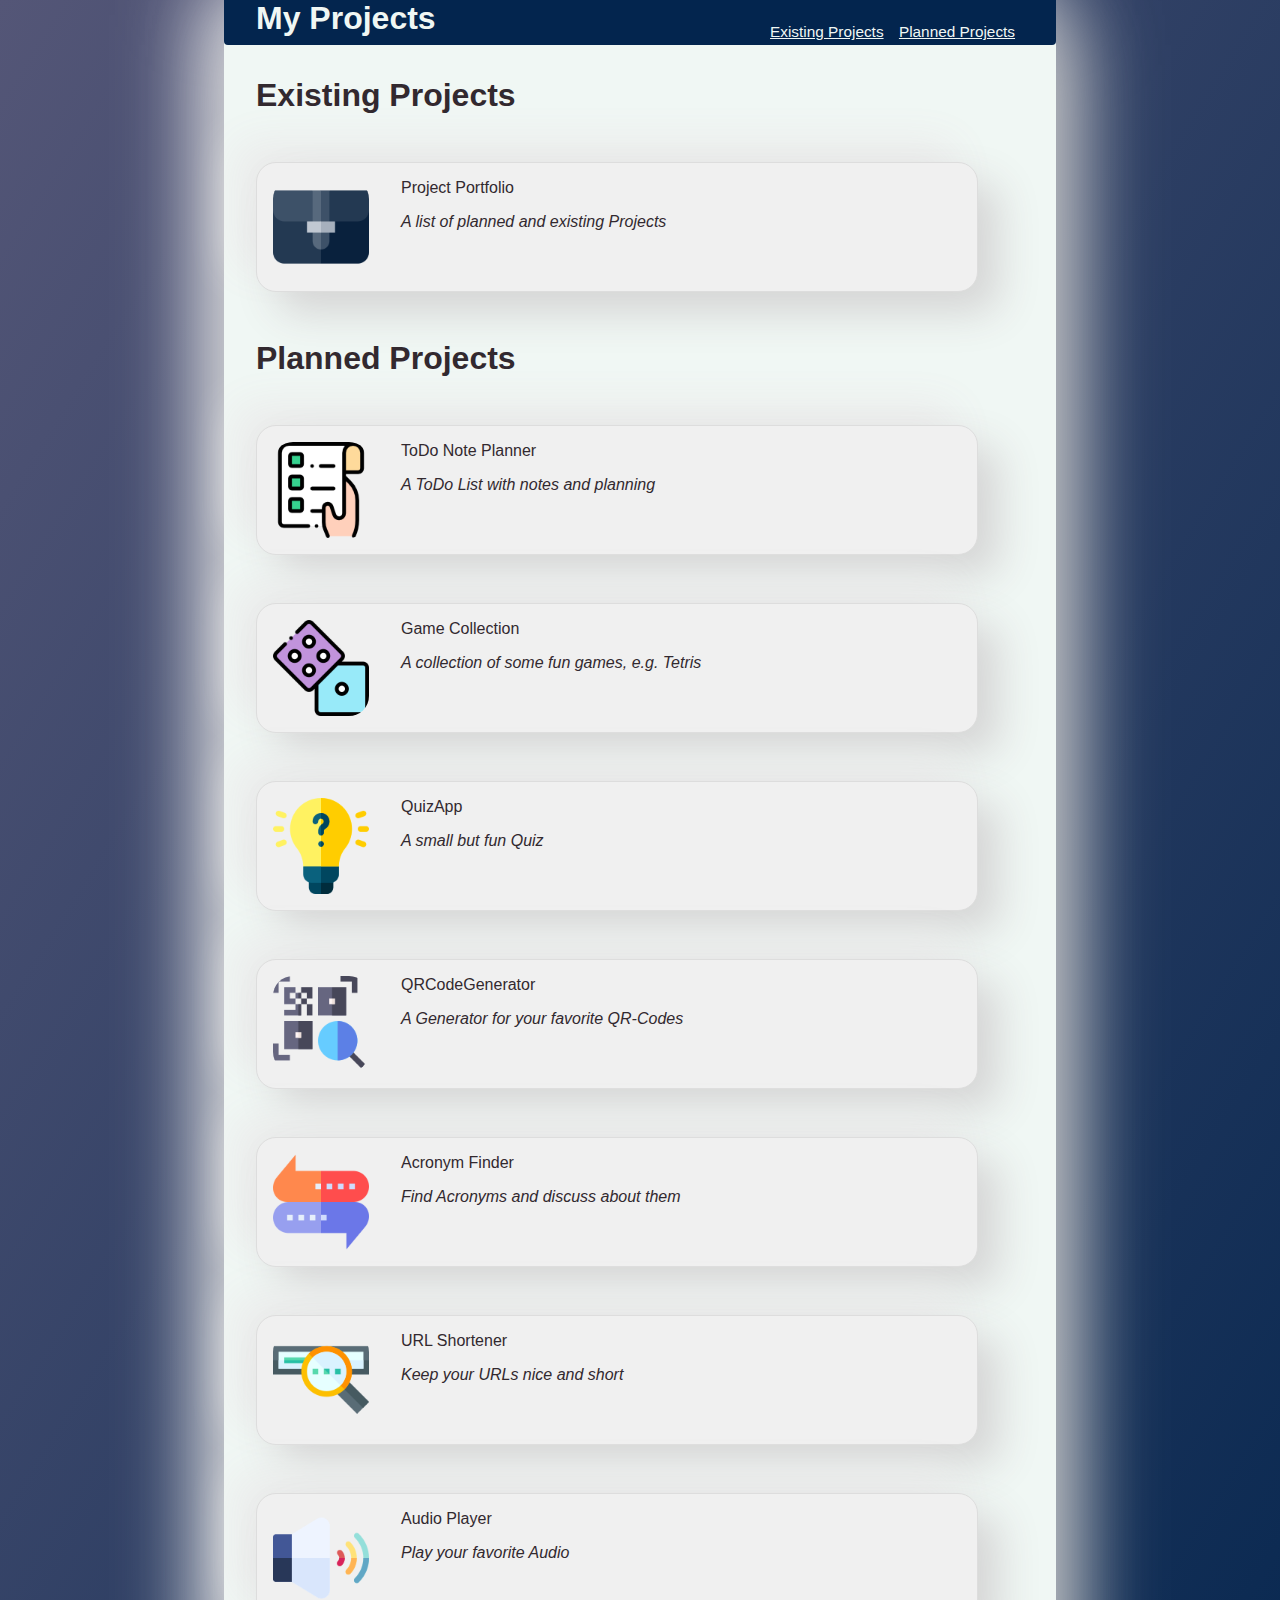
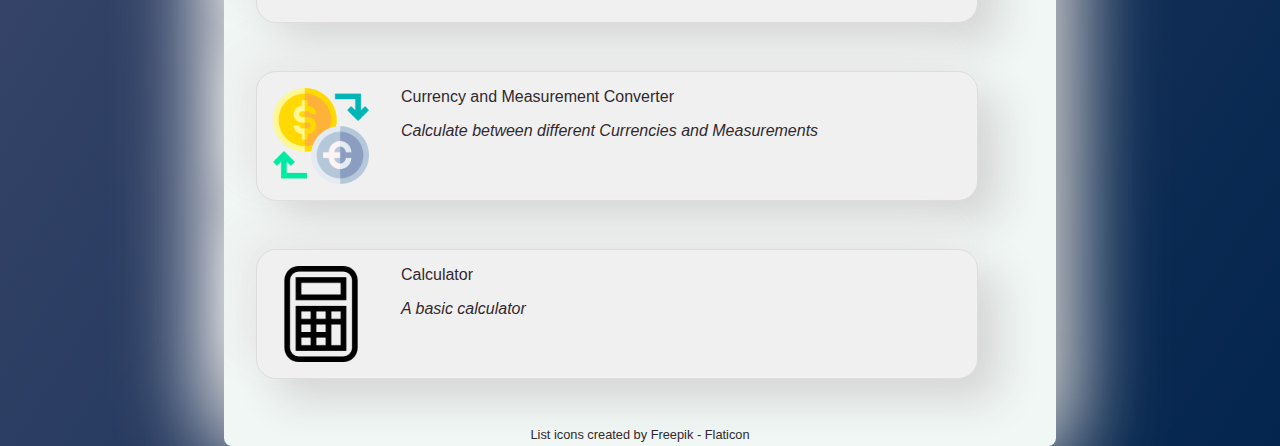
<file: index.html>
<!DOCTYPE html>
<html lang="en">
<head>
    <meta charset="UTF-8">
    <meta http-equiv="X-UA-Compatible" content="IE=edge">
    <meta name="viewport" content="width=device-width, initial-scale=1.0">
    <title>PortfolioPage</title>

    <link rel="stylesheet" href="styles/main.css">
    <link rel="stylesheet" href="styles/index.css">
</head>
<body>
    <div class="example-box">
        <div class="background-shapes">
        </div>
    </div>
        <div class="main-window">
            <header id="header">
                <h1><a id="header-link" href="index.html">My Projects</a></h1>
                <div class="links">
                    <a class="link-existing" href="#existing">Existing Projects</a>
                    <a class="link-planned" href="#planned">Planned Projects</a>
                </div>
            </header>
            <main>
                <div class="existing-projects" id="existing">
                    <h3>Existing Projects</h3>
                    <ul class="existing-list" id="existing-list">
                    </ul>
                </div>
                <div class="planned-projects" id="planned">
                    <h3>Planned Projects</h3>
                    <ul class="planned-list" id="planned-list">
                    </ul>
                </div>
            </main>
            <footer>
                <a href="https://www.flaticon.com/free-icons/list" title="list icons">List icons created by Freepik - Flaticon</a>
            </footer>
        </div>
        
    <script src='scripts/index.js' type='text/javascript'></script>
</body>
</html>
</file>
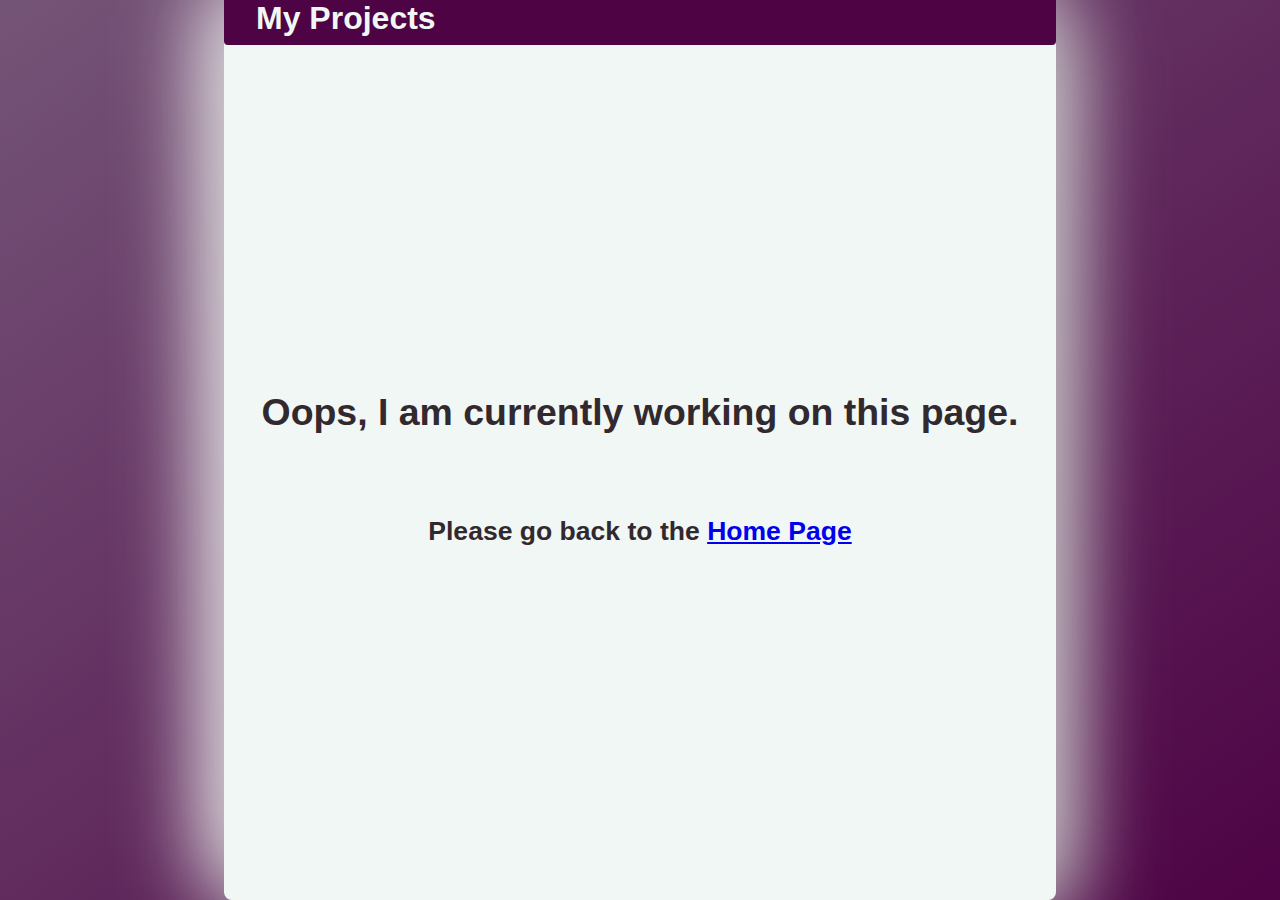
<file: sites/fallback.html>
<!DOCTYPE html>
<html lang="en">
<head>
    <meta charset="UTF-8">
    <meta http-equiv="X-UA-Compatible" content="IE=edge">
    <meta name="viewport" content="width=device-width, initial-scale=1.0">
    <title>Sorry, Still Planning</title>

    <link rel="stylesheet" href="../styles/main.css">
    <link rel="stylesheet" href="../styles/fallback.css">
</head>
<body>
    <div class="example-box">
        <div class="background-shapes"></div>
    </div>
    <div class="main-window">
        <header id="header">
            <h1 id="header-text"><a href="../index.html">My Projects</a></h1>
        </header>
        <main>
           <h3>Oops, I am currently working on this page.</h3>
           <h5>Please go back to the <a href="../index.html">Home Page</a></h5>
        </main>
    </div>
</body>
</html>
</file>
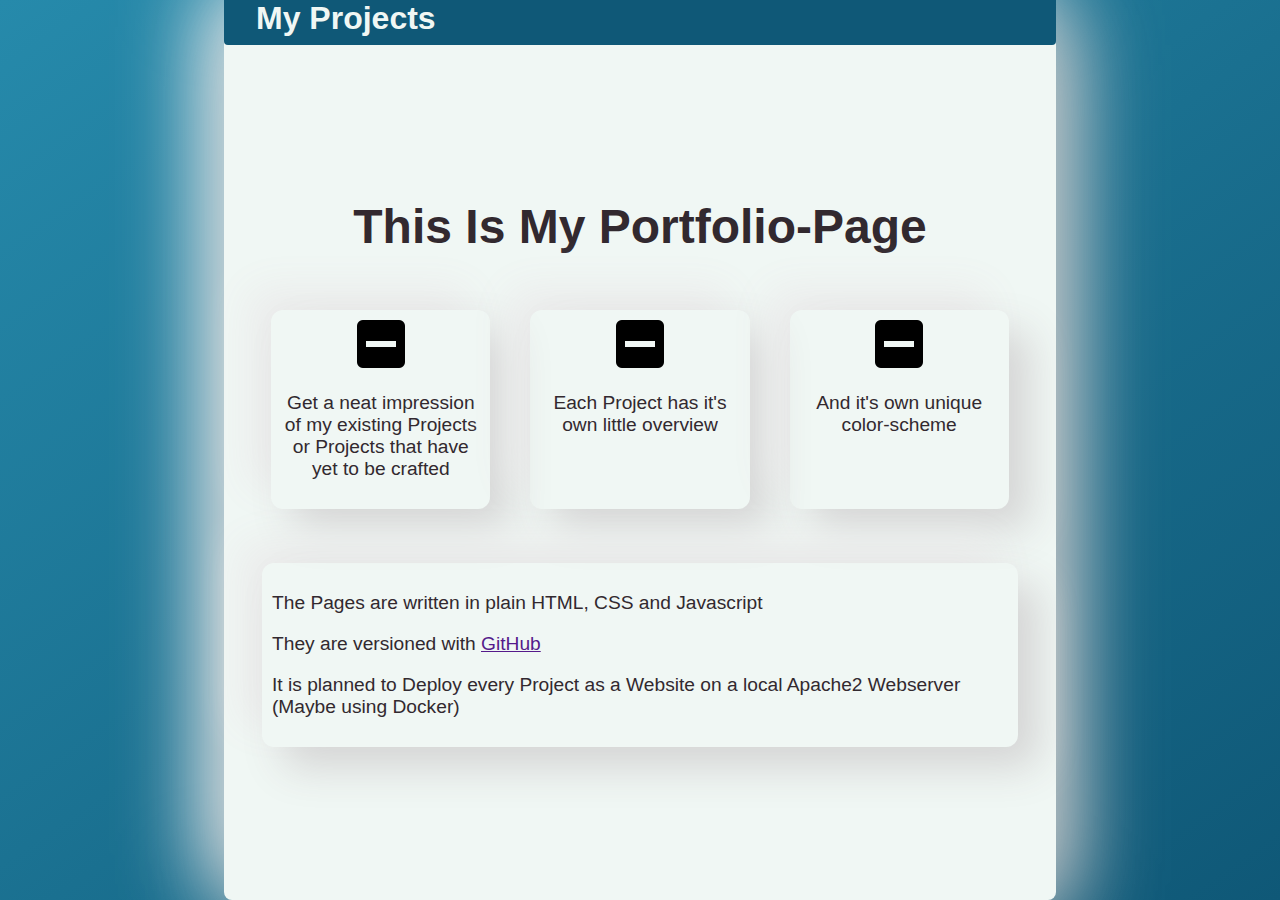
<file: sites/portfolio-overview.html>
<!DOCTYPE html>
<html lang="en">
<head>
    <meta charset="UTF-8">
    <meta http-equiv="X-UA-Compatible" content="IE=edge">
    <meta name="viewport" content="width=device-width, initial-scale=1.0">
    <title>Portfolio Overview</title>
    <link rel="stylesheet" href="../styles/main.css">
    <link rel="stylesheet" href="../styles/sites/portfolio-overview.css">
</head>
<body>
    <div class="example-box">
        <div class="background-shapes"></div>
    </div>
    <div class="main-window">
        <header id="header">
            <h1 id="header-text"><a href="../index.html">My Projects</a></h1>
        </header>
        <main>
            <h2>This Is My Portfolio-Page</h2>
            <div class="cards">
                <div class="card card-size card-1">
                    <img src="../imgs/remainder_icon.png" alt="nothing">
                    <p>Get a neat impression of my existing Projects or Projects that have yet to be crafted<p>
                </div>
                <div class="card card-size card-2">
                    <img src="../imgs/remainder_icon.png" alt="nothing">
                    <p>Each Project has it's own little overview</>
                </div>
                <div class="card card-size card-3">
                    <img src="../imgs/remainder_icon.png" alt="nothing">
                    <p>And it's own unique color-scheme</p>
                </div>
            </div>
            <div class="card card-low">
                <p>The Pages are written in plain HTML, CSS and Javascript</p>
                <p>They are versioned with <a href="">GitHub</a></p>
                <p>It is planned to Deploy every Project as a Website on a local Apache2 Webserver (Maybe using Docker)</p>
            </div>
        </main>
    </div>
</body>
</html>
</file>
<file: styles/main.css>
body {
    padding: 0;
    margin: 0;
    background-color: #F0F7F4;
    text-align: center;
    position: relative;
}

.example-box {
    width: 100%;
    height: 100%;
    background-size: cover;
    color: #F0F7F4;
    z-index: 1;
    position: absolute;
}

.background-shapes {
    content: "";
    z-index: 2;
    left: 0;
    top: 0;
    width: 100%;
    height: 100%;
    background-size: 100%;
    background-image: url(https://cdn2.hubspot.net/hubfs/53/Pricing%202017%20Assets/marketing/Header_Circles-1.svg);
}

main {
    flex: 1;
}

.main-window {
    min-width: 350px;
    width: 65%;
    margin-left: auto;
    margin-right: auto;
    border-radius: 0 0 8px 8px;
    background: #F0F7F4;
    box-shadow: 15px 15px 90px #bebebe,
                -15px -15px 90px #ffffff;
    color: #32292F;
    display: flex;
    flex-direction: column;
    min-height: 100vh;
    font-family: 'Franklin Gothic Medium', 'Arial Narrow', Arial, sans-serif;
    z-index: 10;
    position: relative;
}

header {
    position: sticky;
    top: 0;
    left: 0;
    width: 100%;
    height: 45px;
    color: #F0F7F4;
    background: #03254E;
    border-radius: 0 0 4px 4px;
    z-index: 5;
}

header h1 {
    position: absolute;
    font-size: 2rem;
    padding-left: 2rem;
    margin: 0;
}

header h1 a {
    text-decoration: none;
    font-size: 1em;
}

header a {
    margin-right: 1em;
    color: #F0F7F4;
    font-size: 1.2em;;
}

footer a {
    margin-bottom: 1em;
    text-decoration: none;
    color: #32292F;
}

footer {
    color: #F0F7F4;
    flex-direction: row;
    align-items: center;
    justify-content: center;
    height: 1.5em;
    font-size: 0.8em;
}

@media (max-width: 860px) {
    header {
        height: 55px;
    }
}
</file>
<file: styles/index.css>
.example-box {
    background-image: linear-gradient(to bottom right, #545677, #03254E);
}

.links {
    display: flex;
    flex-direction: row;
    position: absolute;
    right: 2em;
    bottom: 0.3em;
    font-size: 0.8em;
}

.existing-projects {
    text-align: left;
    margin-top: 1.5rem;
    margin-bottom: 0.5rem;
}

.existing-projects h3 {
    font-size: 2rem;
    padding-left: 2rem;
}

.existing-list {
    list-style: none;
    padding-inline-start: 2rem;
}

.planned-projects {
    text-align: left;
    margin-top: 1.5rem;
    margin-bottom: 0.5rem;
}

.planned-projects h3 {
    font-size: 2rem;
    padding-left: 2rem;
}

.planned-list {
    list-style: none;
    padding-inline-start: 2rem;
}

.project {
    width: 90%;
    margin-top: 3em;
    margin-bottom: 3em;
    border: 1px solid #dddddd;
    height: 8rem;
    border-radius: 20px;
    background:  #f0f0f0;
    box-shadow:  21px 21px 42px #d5d5d5,
                -21px -21px 42px #ebebeb;
    display:flex;
    cursor: pointer;
    overflow: auto;
}

.project-image {
    height: 6rem;
    width: 6rem;
    margin-top: 1rem;
    margin-bottom: 1rem;
    margin-left: 1rem;
    margin-right: 1rem;
    border-radius: 20px;
}

.project-info {
    margin-top: 1rem;
    display: block;
}

.project-texts {
    margin-top: 1rem;
    margin-bottom: 1rem;
    margin-left: 1rem;
    margin-right: 1rem;
}

.project-link:hover {
    cursor: pointer;
}
</file>
<file: styles/fallback.css>
.example-box {
    background-image: linear-gradient(to bottom right, #745477, #4e0345);
}

main {
    display: flex;
    flex-direction: column;
    justify-content: center;
    align-items: center;
    font-size: 2em;
}

header {
    background-color: #4e0345;
}
</file>
<file: styles/sites/portfolio-overview.css>
.example-box {
    background-image: linear-gradient(to bottom right, #268aab, #0f5877);
}

main {
    display: flex;
    flex-direction: column;
    justify-content: center;
    align-items: center;
    font-size: 2em;
}

header {
    background-color: #0f5877;
}

.cards {
    display: flex;
    justify-content: center;
    flex-wrap: wrap;
    flex-direction: row;
    gap: 5%;
    margin: 0.5em;
}

.card {
    box-shadow: 21px 21px 42px #d5d5d5,
    -21px -21px 42px #ebebeb;
    font-size: 0.6em;
    padding: 0.5em;
    border-radius: 12px;
}

.card-size {
    max-width: 25%;
}

.card-low {
    margin: 2em;
    max-width: 95%;
    text-align: left;
}
</file>
